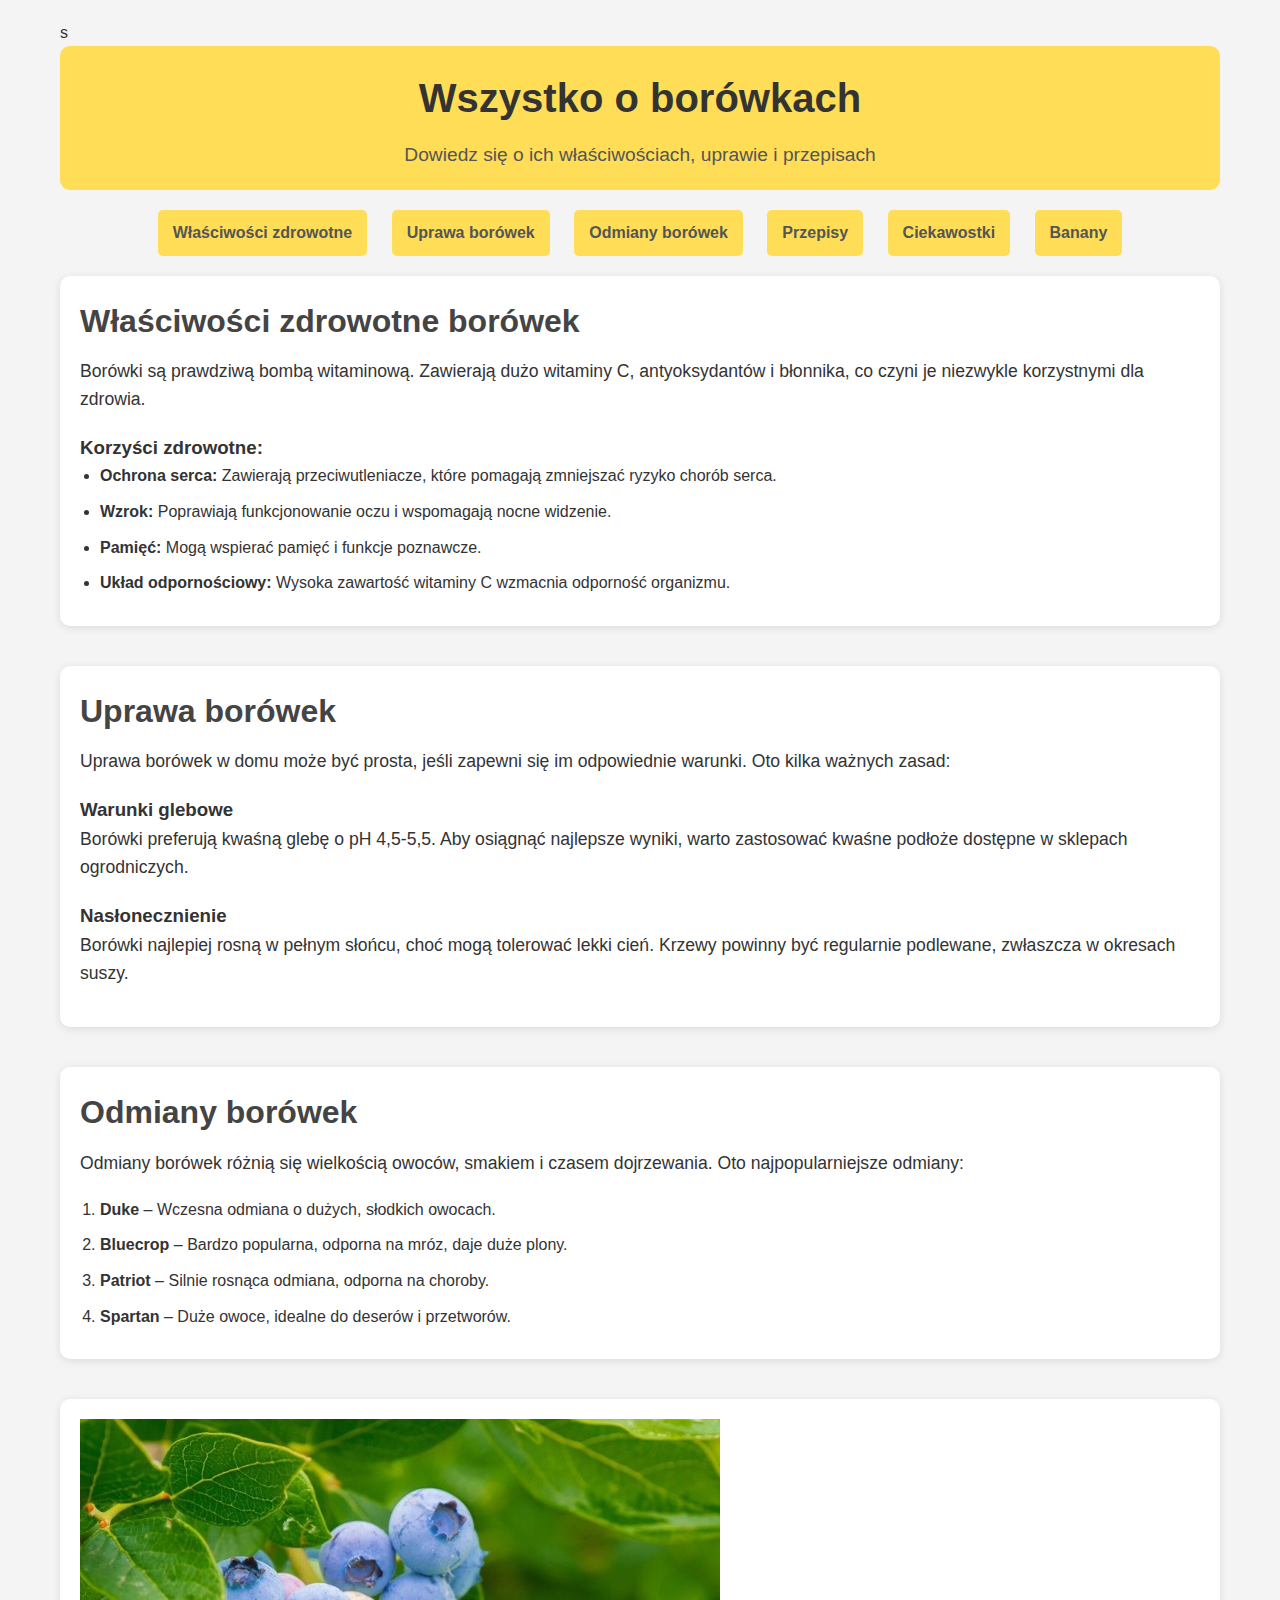
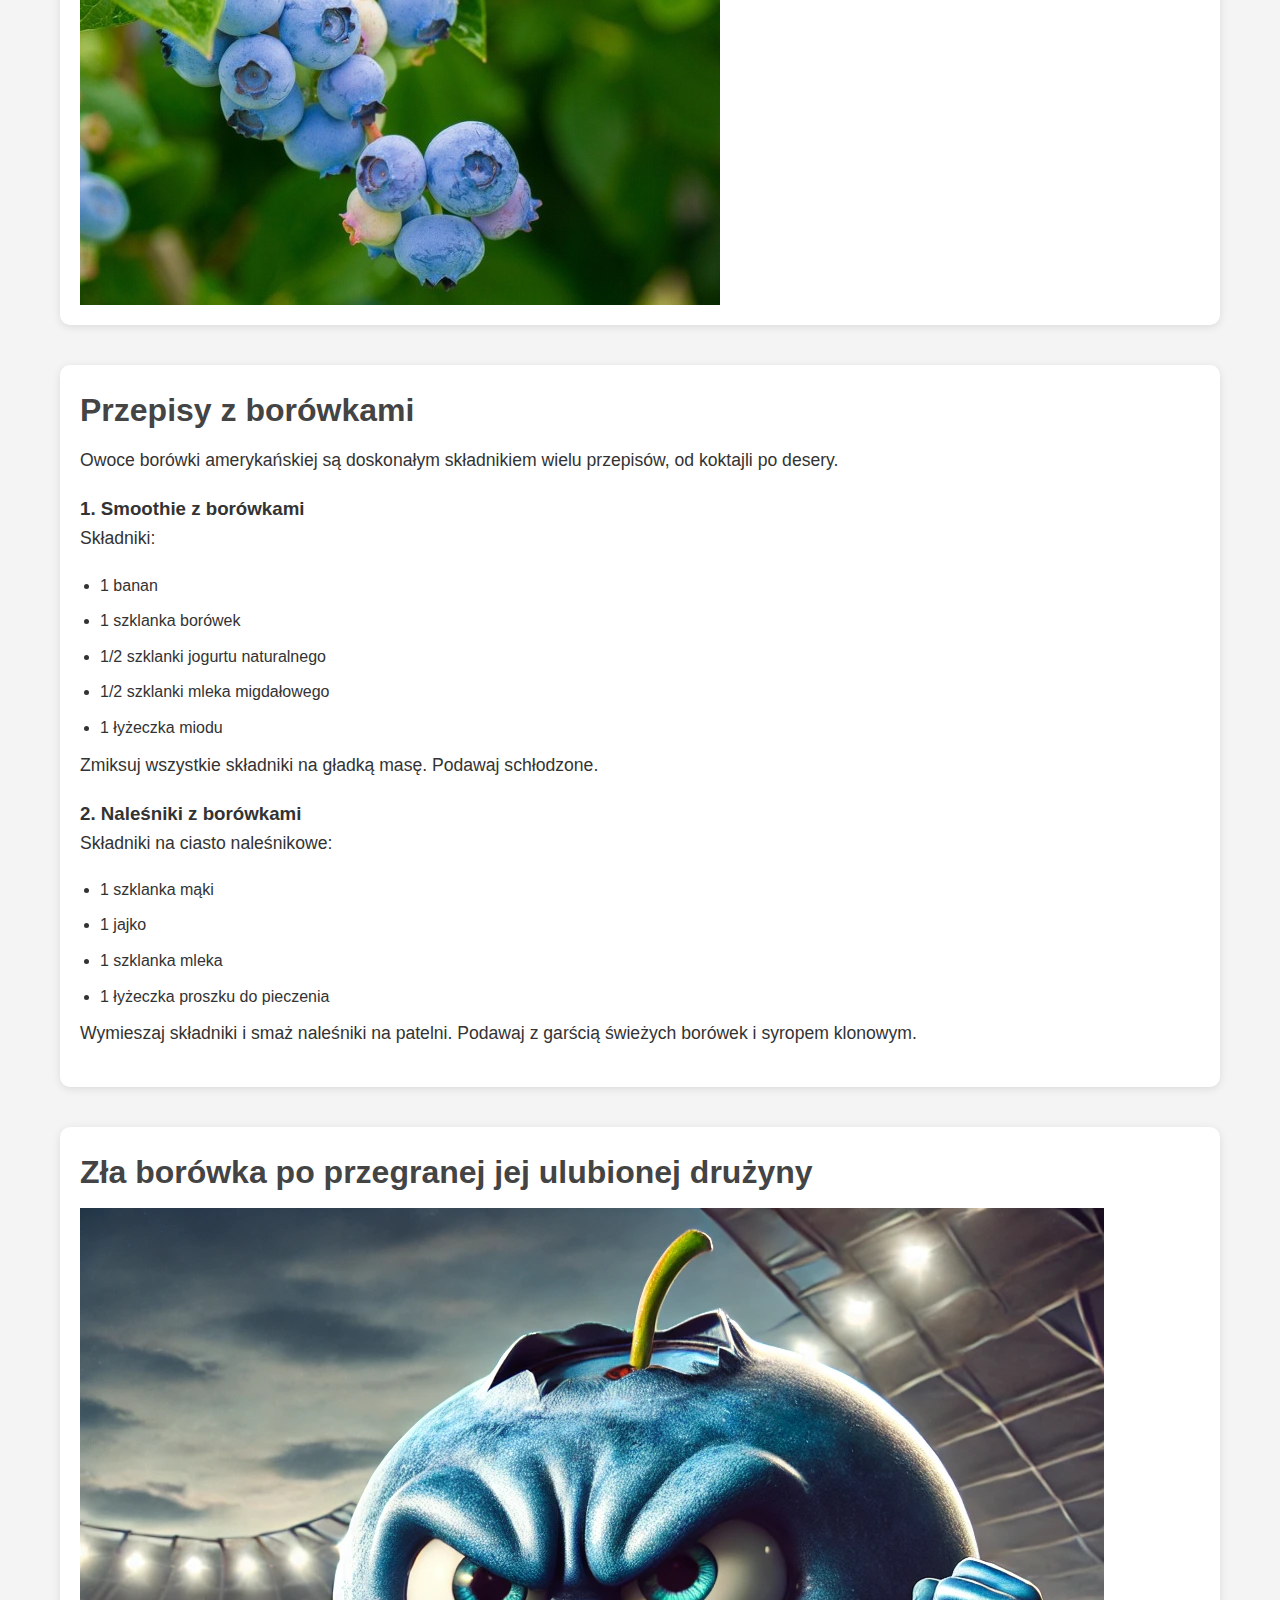
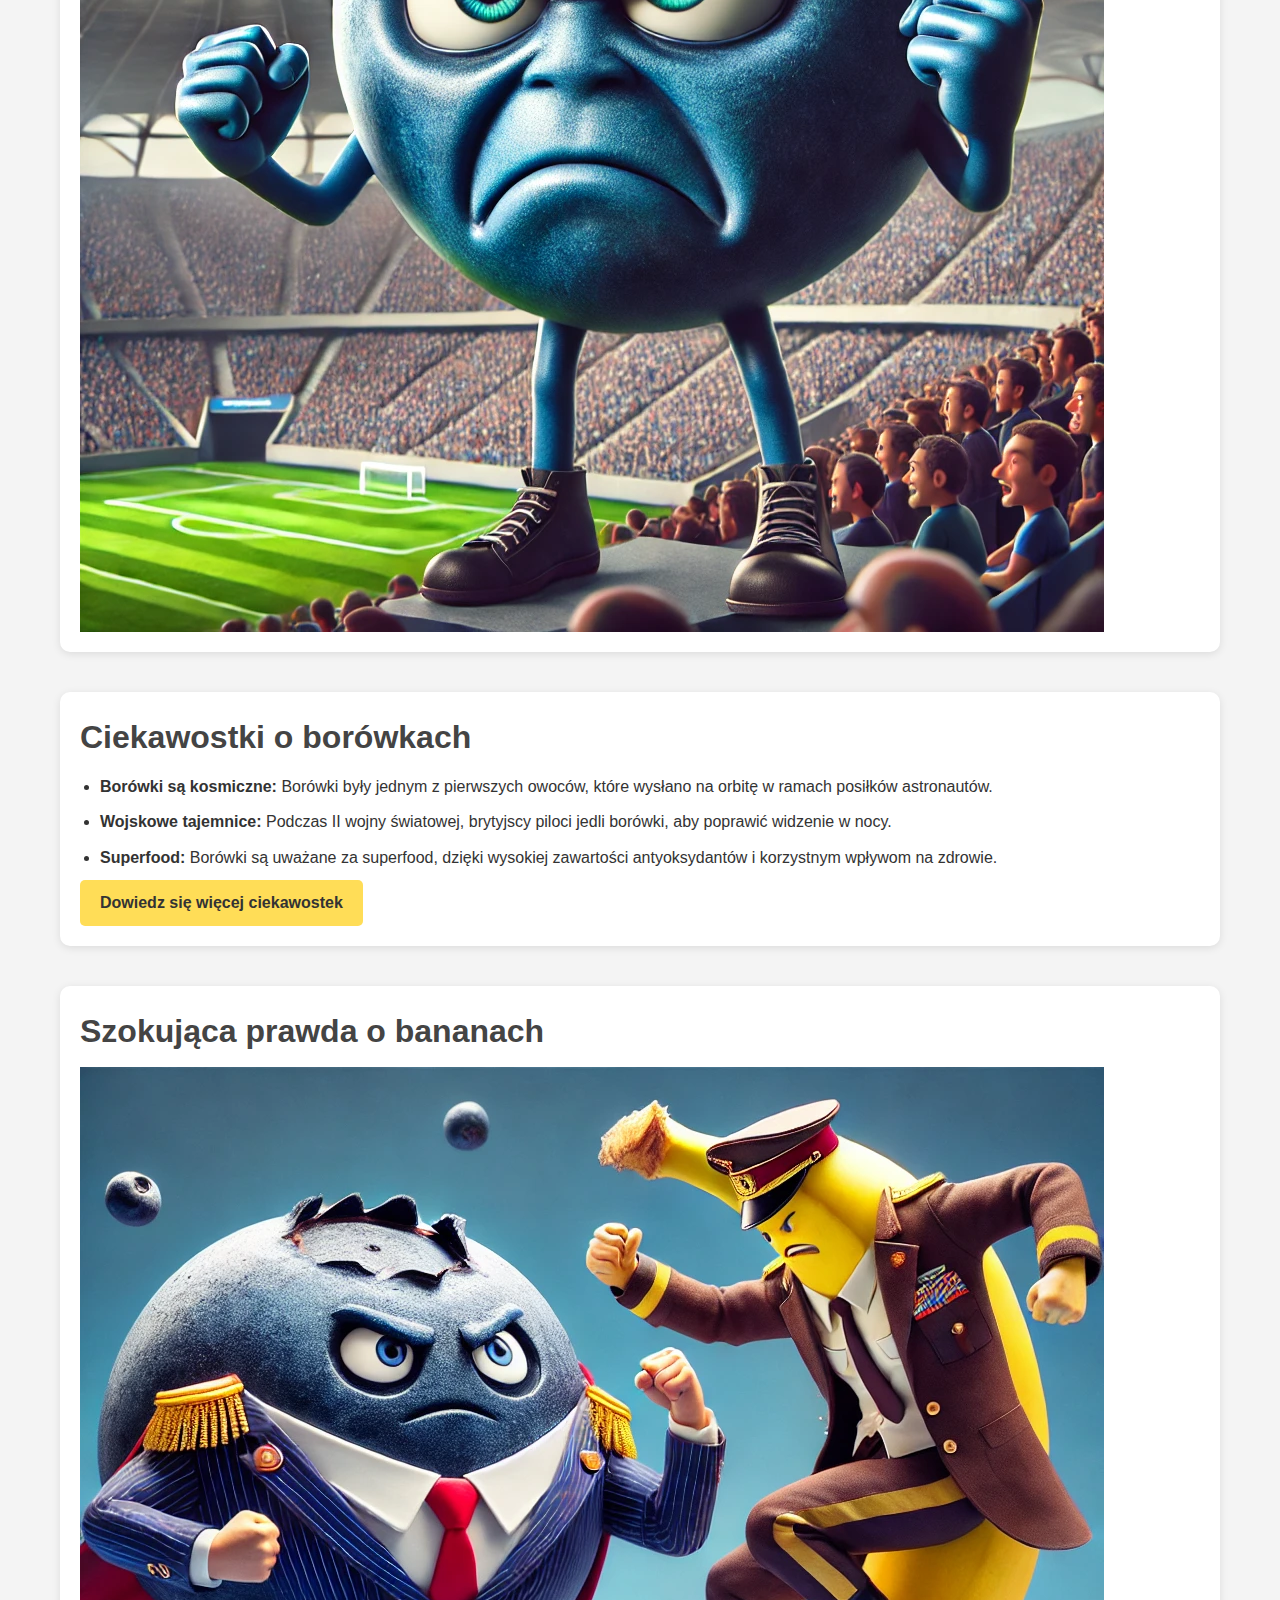
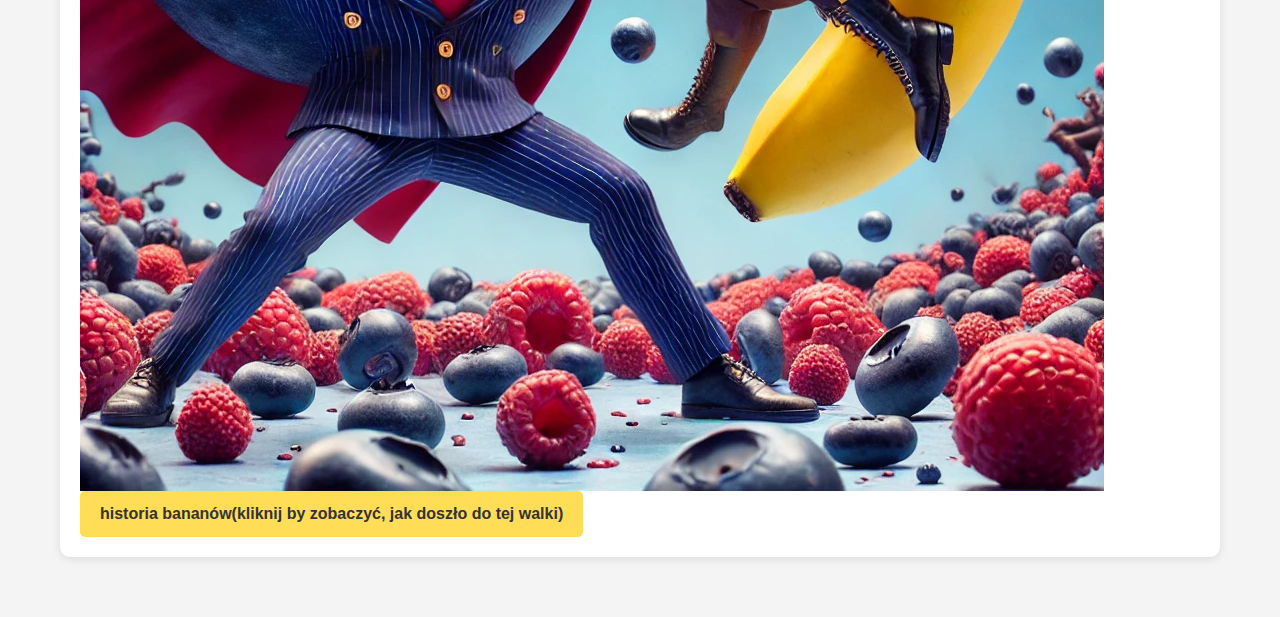
<file: index.html>
s<!DOCTYPE html>
<html lang="pl">
  <head>
    <meta charset="UTF-8">
    <meta name="viewport" content="width=device-width, initial-scale=1.0">
    <meta name="description" content="Borówki">
    <title>Borówki-władcyświata</title>
    <link rel="stylesheet" href="strona.css">
    
  </head>
  <body>
    <header>
      <h1>Wszystko o borówkach</h1>
      <p>Dowiedz się o ich właściwościach, uprawie i przepisach</p>
    </header>

    <nav>
      <a href="#wlasciwosci">Właściwości zdrowotne</a>
      <a href="#uprawa">Uprawa borówek</a>
      <a href="#odmiany">Odmiany borówek</a>
      <a href="#przepisy">Przepisy</a>
      <a href="#ciekawostki">Ciekawostki</a>
      <a href="#szokująca prawda o bananach">Banany</a>
    </nav>

    <section id="wlasciwosci">
      <h2>Właściwości zdrowotne borówek</h2>
      <p>Borówki są prawdziwą bombą witaminową. Zawierają dużo witaminy C, antyoksydantów i błonnika, co czyni je niezwykle korzystnymi dla zdrowia.</p>
      <div class="highlight">
        <h3>Korzyści zdrowotne:</h3>
        <ul>
          <li><strong>Ochrona serca:</strong> Zawierają przeciwutleniacze, które pomagają zmniejszać ryzyko chorób serca.</li>
          <li><strong>Wzrok:</strong> Poprawiają funkcjonowanie oczu i wspomagają nocne widzenie.</li>
          <li><strong>Pamięć:</strong> Mogą wspierać pamięć i funkcje poznawcze.</li>
          <li><strong>Układ odpornościowy:</strong> Wysoka zawartość witaminy C wzmacnia odporność organizmu.</li>
        </ul>
      </div>
    </section>

    <section id="uprawa">
      <h2>Uprawa borówek</h2>
      <p>Uprawa borówek w domu może być prosta, jeśli zapewni się im odpowiednie warunki. Oto kilka ważnych zasad:</p>
      <h3>Warunki glebowe</h3>
      <p>Borówki preferują kwaśną glebę o pH 4,5-5,5. Aby osiągnąć najlepsze wyniki, warto zastosować kwaśne podłoże dostępne w sklepach ogrodniczych.</p>
      <h3>Nasłonecznienie</h3>
      <p>Borówki najlepiej rosną w pełnym słońcu, choć mogą tolerować lekki cień. Krzewy powinny być regularnie podlewane, zwłaszcza w okresach suszy.</p>
    </section>

    <section id="odmiany">
      <h2>Odmiany borówek</h2>
      <p>Odmiany borówek różnią się wielkością owoców, smakiem i czasem dojrzewania. Oto najpopularniejsze odmiany:</p>
      <ol>
        <li><strong>Duke</strong> – Wczesna odmiana o dużych, słodkich owocach.</li>
        <li><strong>Bluecrop</strong> – Bardzo popularna, odporna na mróz, daje duże plony.</li>
        <li><strong>Patriot</strong> – Silnie rosnąca odmiana, odporna na choroby.</li>
        <li><strong>Spartan</strong> – Duże owoce, idealne do deserów i przetworów.</li>
      </ol>

    </section>
    <section>
    <img src="owka.jpg" >
    </section>

    <section id="przepisy">
      <h2>Przepisy z borówkami</h2>
      <p>Owoce borówki amerykańskiej są doskonałym składnikiem wielu przepisów, od koktajli po desery.</p>
      <h3>1. Smoothie z borówkami</h3>
      <p>Składniki:</p>
      <ul>
        <li>1 banan</li>
        <li>1 szklanka borówek</li>
        <li>1/2 szklanki jogurtu naturalnego</li>
        <li>1/2 szklanki mleka migdałowego</li>
        <li>1 łyżeczka miodu</li>
      </ul>
      <p>Zmiksuj wszystkie składniki na gładką masę. Podawaj schłodzone.</p>

      <h3>2. Naleśniki z borówkami</h3>
      <p>Składniki na ciasto naleśnikowe:</p>
      <ul>
        <li>1 szklanka mąki</li>
        <li>1 jajko</li>
        <li>1 szklanka mleka</li>
        <li>1 łyżeczka proszku do pieczenia</li>
      </ul>
      <p>Wymieszaj składniki i smaż naleśniki na patelni. Podawaj z garścią świeżych borówek i syropem klonowym.</p>
    </section>
    <section id="zlaborowka">
    <h2>Zła borówka po przegranej jej ulubionej drużyny</h2>
    <img src="borowka1.jpg" >
    </section>
    
    
    <section id="ciekawostki">
      <h2>Ciekawostki o borówkach</h2>
      <ul>
        <li><strong>Borówki są kosmiczne:</strong> Borówki były jednym z pierwszych owoców, które wysłano na orbitę w ramach posiłków astronautów.</li>
        <li><strong>Wojskowe tajemnice:</strong> Podczas II wojny światowej, brytyjscy piloci jedli borówki, aby poprawić widzenie w nocy.</li>
        <li><strong>Superfood:</strong> Borówki są uważane za superfood, dzięki wysokiej zawartości antyoksydantów i korzystnym wpływom na zdrowie.</li>
      </ul>
      <a class="btn" href="https://100-facts.com/pl/21-interesujacych-faktow-na-temat-jagod/">Dowiedz się więcej ciekawostek</a>
    </section>
    <section id="szokująca prawda o bananach">
      <h2>Szokująca prawda o bananach</h2>
      <img src="bvsb.webp" >
      <a class="btn" href="kamil.html">historia bananów(kliknij by zobaczyć, jak doszło do tej walki)</a>
    </section>
    </body>
    </html>
</file>
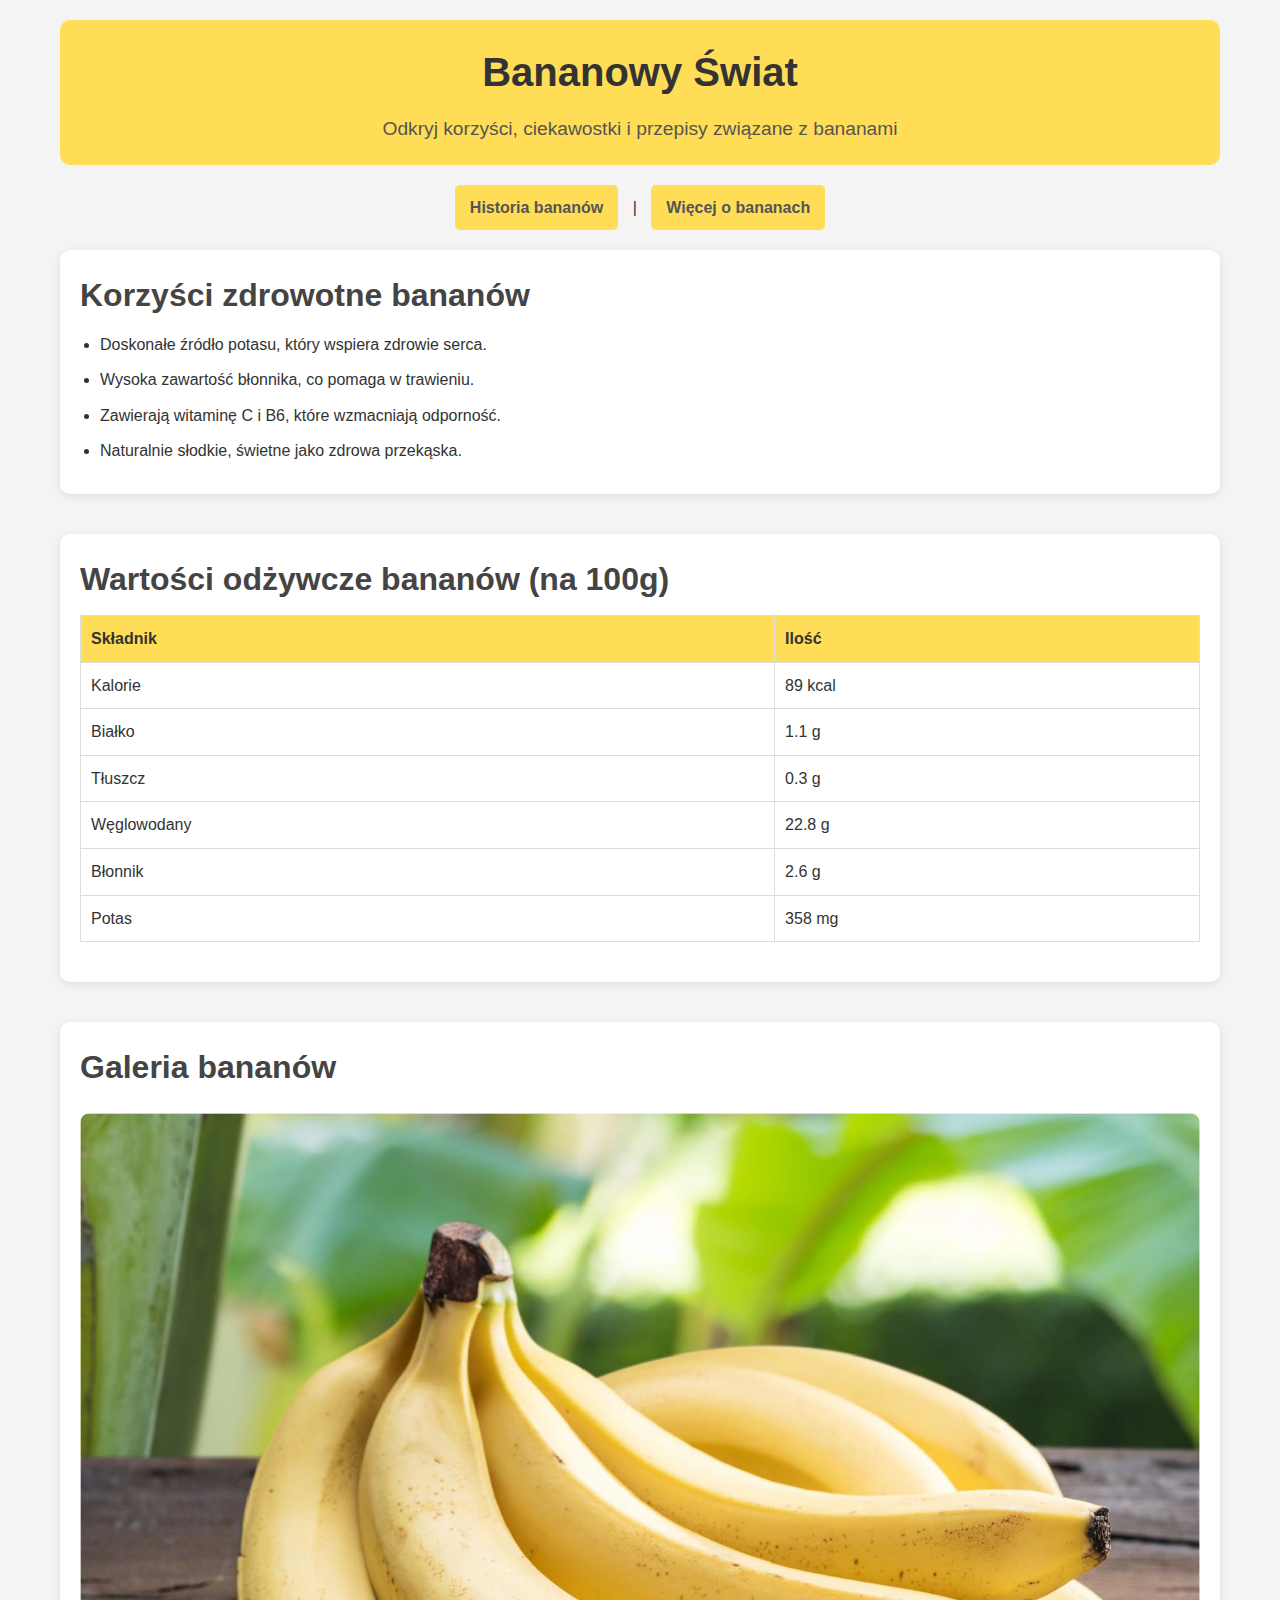
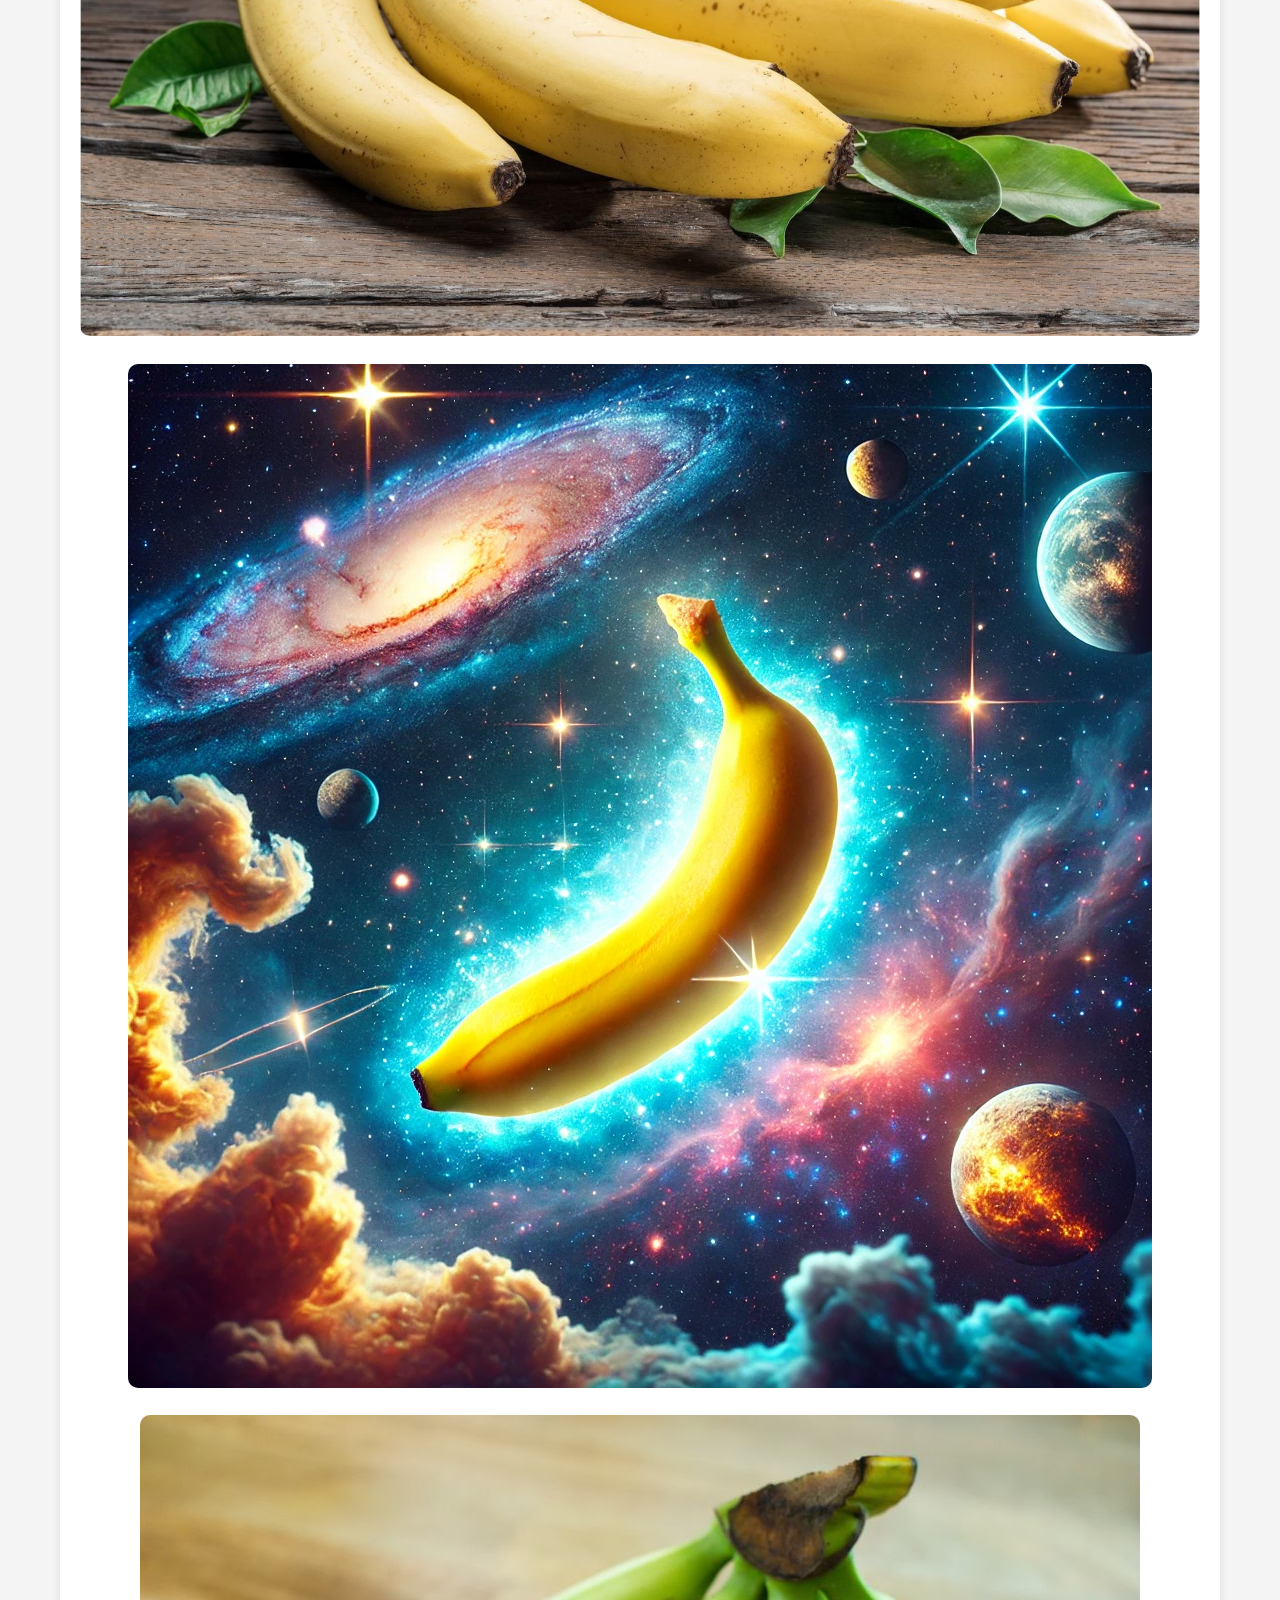
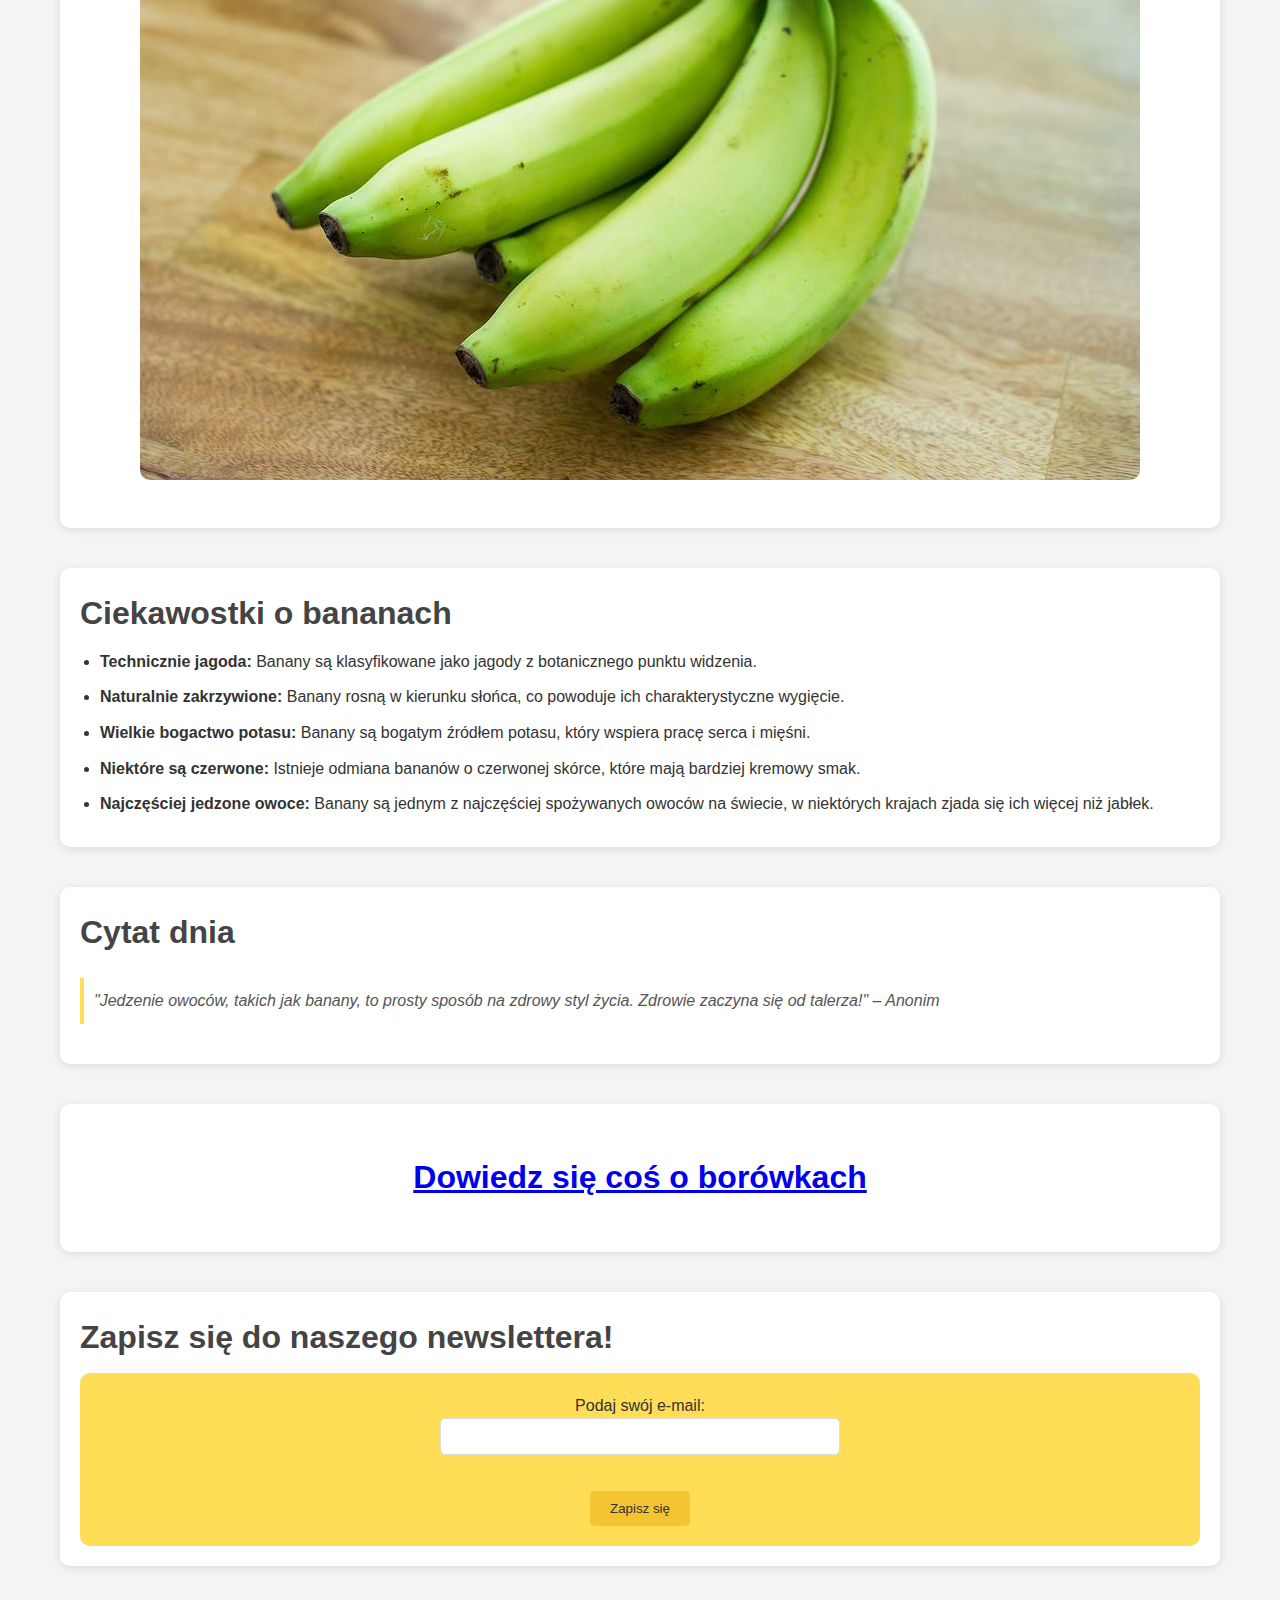
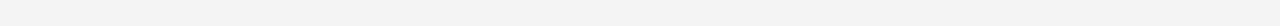
<file: kamil.html>
<!DOCTYPE html>
<html lang="pl">
<head>
    <meta charset="UTF-8">
    <meta name="viewport" content="width=device-width, initial-scale=1.0">
    <meta name="description" content="Wszystko o bananach - zdrowotne właściwości, ciekawostki i przepisy.">
    <title>Bananowy Świat</title>
     <link rel="stylesheet" href="strona.css">
</head>
<body>

    
    <header>
        <h1>Bananowy Świat</h1>
        <p>Odkryj korzyści, ciekawostki i przepisy związane z bananami</p>
    </header>

   
    <nav>
        <p>
            <a href="https://przepisoteka.pl/banan-historia-zastosowanie-i-znaczenie-w-zywnosci-i-zdrowiu/">Historia bananów</a> | 
            <a href="https://pl.wikipedia.org/wiki/Banan_(owoc)">Więcej o bananach</a>
        </p>
    </nav>

    
    <section>
        <h2>Korzyści zdrowotne bananów</h2>
        <ul>
            <li>Doskonałe źródło potasu, który wspiera zdrowie serca.</li>
            <li>Wysoka zawartość błonnika, co pomaga w trawieniu.</li>
            <li>Zawierają witaminę C i B6, które wzmacniają odporność.</li>
            <li>Naturalnie słodkie, świetne jako zdrowa przekąska.</li>
        </ul>
    </section>

    
    <section>
        <h2>Wartości odżywcze bananów (na 100g)</h2>
        <table border="1" cellpadding="10">
            <thead>
                <tr>
                    <th>Składnik</th>
                    <th>Ilość</th>
                </tr>
            </thead>
            <tbody>
                <tr>
                    <td>Kalorie</td>
                    <td>89 kcal</td>
                </tr>
                <tr>
                    <td>Białko</td>
                    <td>1.1 g</td>
                </tr>
                <tr>
                    <td>Tłuszcz</td>
                    <td>0.3 g</td>
                </tr>
                <tr>
                    <td>Węglowodany</td>
                    <td>22.8 g</td>
                </tr>
                <tr>
                    <td>Błonnik</td>
                    <td>2.6 g</td>
                </tr>
                <tr>
                    <td>Potas</td>
                    <td>358 mg</td>
                </tr>
            </tbody>
        </table>
    </section>

    
    <section>
        <h2>Galeria bananów</h2>
        <figure>
            <img src="banan.jpg" alt="Zdjęcie bananów">
        </figure>
        <figure>
            <img src="banan1.jpg" alt="Banany w kosmosie">
        </figure>
        <figure>
            <img src="banan3.jpg" alt="Banany">
        </figure>
    </section>

  
    <section>
        <h2>Ciekawostki o bananach</h2>
        <ul>
            <li><strong>Technicznie jagoda:</strong> Banany są klasyfikowane jako jagody z botanicznego punktu widzenia.</li>
            <li><strong>Naturalnie zakrzywione:</strong> Banany rosną w kierunku słońca, co powoduje ich charakterystyczne wygięcie.</li>
            <li><strong>Wielkie bogactwo potasu:</strong> Banany są bogatym źródłem potasu, który wspiera pracę serca i mięśni.</li>
            <li><strong>Niektóre są czerwone:</strong> Istnieje odmiana bananów o czerwonej skórce, które mają bardziej kremowy smak.</li>
            <li><strong>Najczęściej jedzone owoce:</strong> Banany są jednym z najczęściej spożywanych owoców na świecie, w niektórych krajach zjada się ich więcej niż jabłek.</li>
        </ul>
    </section>

  
    <section>
        <h2>Cytat dnia</h2>
        <blockquote>
            "Jedzenie owoców, takich jak banany, to prosty sposób na zdrowy styl życia. Zdrowie zaczyna się od talerza!" – Anonim
        </blockquote>
    </section>
    <section>
<div style="display: flex; justify-content: center; align-items: center; height: 12vh;">
   <h1><a href="index.html">Dowiedz się coś o borówkach</a></h1>

      </style>
    </section>
    <section>
        <h2>Zapisz się do naszego newslettera!</h2>
        <form action="newsletter.html" method="POST">
            <label for="email">Podaj swój e-mail:</label><br>
            <input type="email" id="email" name="email" required><br><br>
            <input type="submit" value="Zapisz się">
        </form>
    </section>
</body>
</html>
</file>
<file: strona.css>
* {
    margin: 0;
    padding: 0;
    box-sizing: border-box;
}


body {
    font-family: Arial, sans-serif;
    line-height: 1.6;
    color: #333;
    background-color: #f4f4f4;
    padding: 20px;
    max-width: 1200px;
    margin: auto;
}

header {
    background-color: #FFDD57; 
    padding: 20px;
    text-align: center;
    border-radius: 10px;
}

header h1 {
    font-size: 2.5em;
    margin-bottom: 10px;
}

header p {
    font-size: 1.2em;
    color: #555;
}


nav {
    margin: 20px 0;
    text-align: center;
}

nav a {
    text-decoration: none;
    color: #555;
    background-color: #FFDD57;
    padding: 10px 15px;
    border-radius: 5px;
    margin: 0 10px;
    font-weight: bold;
    display: inline-block;
}

nav a:hover {
    background-color: #F4C431;
    color: #333;
}


section {
    margin-bottom: 40px;
    padding: 20px;
    background-color: white;
    border-radius: 10px;
    box-shadow: 0 2px 8px rgba(0, 0, 0, 0.1);
}

section h2 {
    font-size: 2em;
    margin-bottom: 10px;
    color: #444;
}

section p {
    font-size: 1.1em;
    margin-bottom: 20px;
}


table {
    width: 100%;
    border-collapse: collapse;
    margin-bottom: 20px;
}

table th, table td {
    padding: 10px;
    text-align: left;
    border: 1px solid #ddd;
}

table th {
    background-color: #FFDD57;
}

table td {
    background-color: #fff;
}


ul, ol {
    margin-left: 20px;
}

ul li, ol li {
    margin-bottom: 10px;
}


blockquote {
    font-style: italic;
    color: #555;
    padding: 10px;
    border-left: 4px solid #FFDD57;
    margin: 20px 0;
}


form {
    background-color: #FFDD57;
    padding: 20px;
    border-radius: 10px;
    text-align: center;
}

form input[type="email"] {
    padding: 10px;
    width: 100%;
    max-width: 400px;
    margin-bottom: 10px;
    border: 1px solid #ddd;
    border-radius: 5px;
}

form input[type="submit"] {
    background-color: #F4C431;
    color: #333;
    border: none;
    padding: 10px 20px;
    border-radius: 5px;
    cursor: pointer;
}

form input[type="submit"]:hover {
    background-color: #E5B838;
}


figure {
    text-align: center;
    margin: 20px 0;
}

figure img {
    max-width: 100%;
    height: auto;
    border-radius: 10px;
}

figure figcaption {
    margin-top: 10px;
    font-style: italic;
    color: #555;
}


.btn {
    display: inline-block;
    padding: 10px 20px;
    background-color: #FFDD57;
    color: #333;
    text-decoration: none;
    border-radius: 5px;
    font-weight: bold;
}

.btn:hover {
    background-color: #F4C431;
}
</file>
